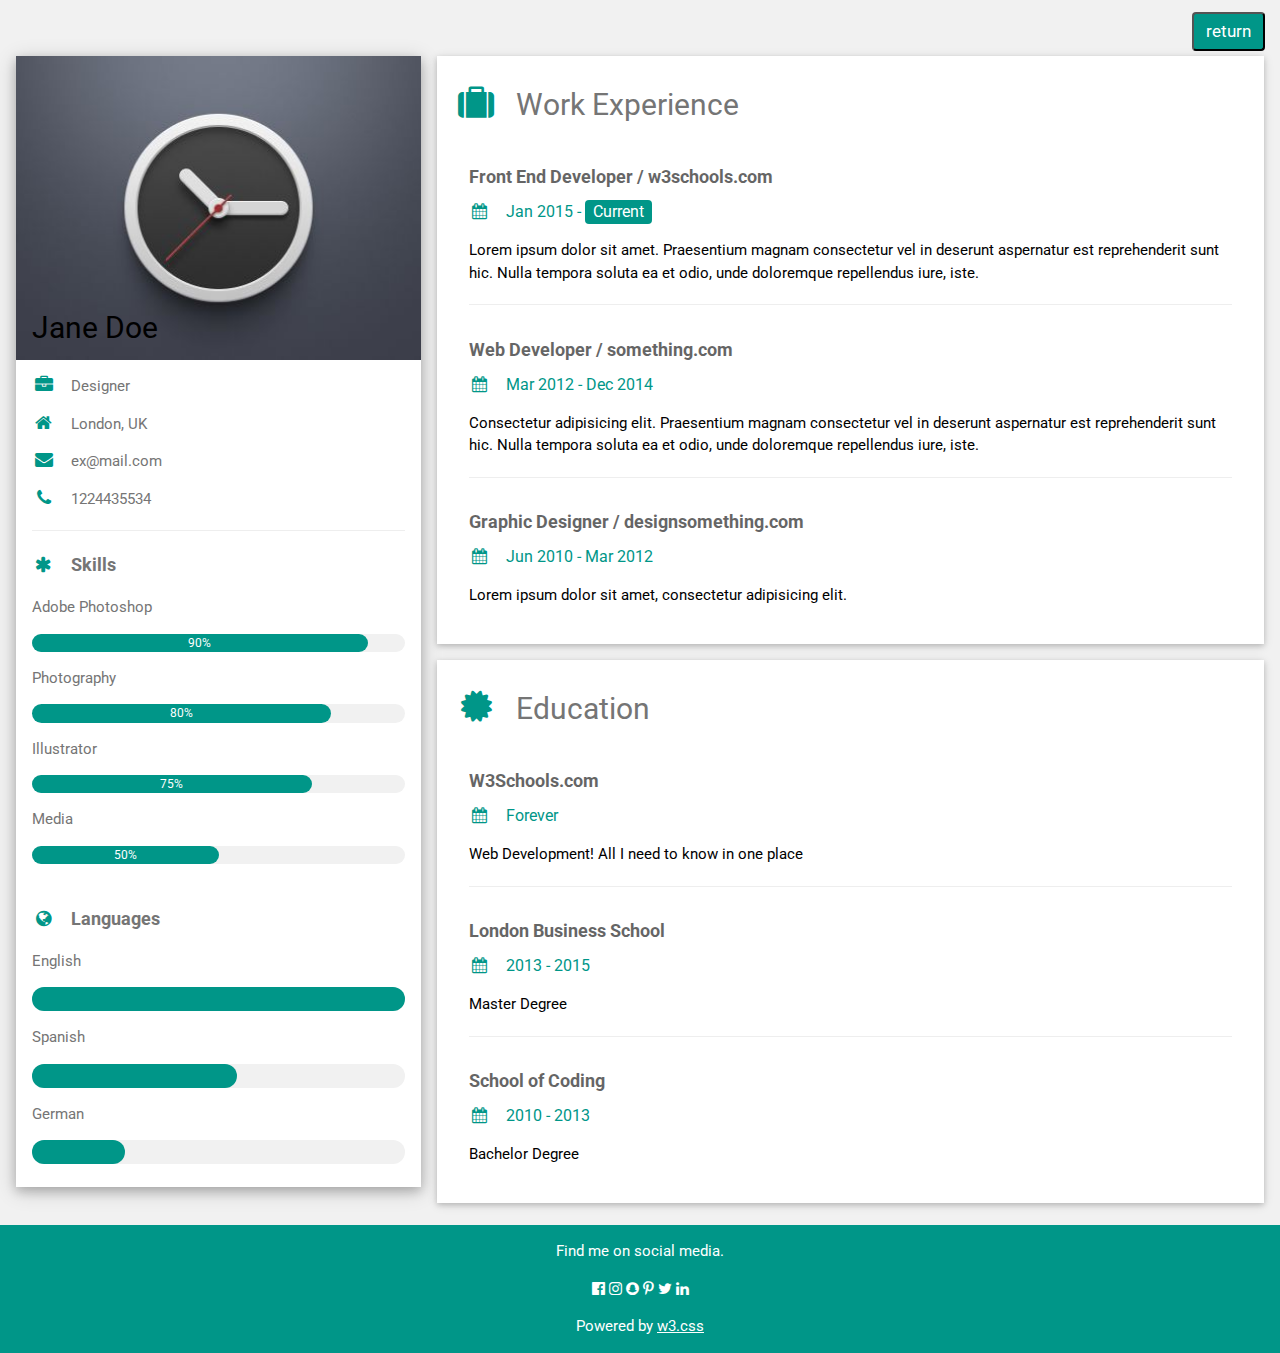
<file: resume.html>
<!DOCTYPE html>
<html>
<title>W3.CSS Template</title>
<meta charset="UTF-8">
<meta name="viewport" content="width=device-width, initial-scale=1">
<link rel="stylesheet" href="resume.css">
<link rel='stylesheet' href='https://fonts.googleapis.com/css?family=Roboto'>
<link rel="stylesheet" href="https://cdnjs.cloudflare.com/ajax/libs/font-awesome/4.7.0/css/font-awesome.min.css">
<style>
html,body,h1,h2,h3,h4,h5,h6 {font-family: "Roboto", sans-serif}
    .returnHolder{
        margin: 5px 15px;
        position: relative;
        display: block;
        height: 35px;
    }
    .return{
    background-color: #009688!important;  
     position: relative;
    border-radius: 4px;
    position: absolute;
    right: 0px;
    bottom: 0px;
    padding: 5px 12px;
    font-size: 17px;
     
    }
    .return a{
        color: white;
        font-family: "Roboto", sans-serif;
        text-decoration: none;
        
    }
</style>
<body class="w3-light-grey">

<!-- Page Container -->
<div class="w3-content w3-margin-top" style="max-width:1400px;">

<div class="returnHolder">
<button class="return" ><a href="index.html">return</a></button>
</div>
  <!-- The Grid -->
  <div class="w3-row-padding">
  
    <!-- Left Column -->
    <div class="w3-third">
    
      <div class="w3-white w3-text-grey w3-card-4">
        <div class="w3-display-container">
          <img src="images/projects/podo.jpg" style="width:100%" alt="Avatar">
          <div class="w3-display-bottomleft w3-container w3-text-black">
            <h2>Jane Doe</h2>
          </div>
        </div>
        <div class="w3-container">
          <p><i class="fa fa-briefcase fa-fw w3-margin-right w3-large w3-text-teal"></i>Designer</p>
          <p><i class="fa fa-home fa-fw w3-margin-right w3-large w3-text-teal"></i>London, UK</p>
          <p><i class="fa fa-envelope fa-fw w3-margin-right w3-large w3-text-teal"></i>ex@mail.com</p>
          <p><i class="fa fa-phone fa-fw w3-margin-right w3-large w3-text-teal"></i>1224435534</p>
          <hr>

          <p class="w3-large"><b><i class="fa fa-asterisk fa-fw w3-margin-right w3-text-teal"></i>Skills</b></p>
          <p>Adobe Photoshop</p>
          <div class="w3-light-grey w3-round-xlarge w3-small">
            <div class="w3-container w3-center w3-round-xlarge w3-teal" style="width:90%">90%</div>
          </div>
          <p>Photography</p>
          <div class="w3-light-grey w3-round-xlarge w3-small">
            <div class="w3-container w3-center w3-round-xlarge w3-teal" style="width:80%">
              <div class="w3-center w3-text-white">80%</div>
            </div>
          </div>
          <p>Illustrator</p>
          <div class="w3-light-grey w3-round-xlarge w3-small">
            <div class="w3-container w3-center w3-round-xlarge w3-teal" style="width:75%">75%</div>
          </div>
          <p>Media</p>
          <div class="w3-light-grey w3-round-xlarge w3-small">
            <div class="w3-container w3-center w3-round-xlarge w3-teal" style="width:50%">50%</div>
          </div>
          <br>

          <p class="w3-large w3-text-theme"><b><i class="fa fa-globe fa-fw w3-margin-right w3-text-teal"></i>Languages</b></p>
          <p>English</p>
          <div class="w3-light-grey w3-round-xlarge">
            <div class="w3-round-xlarge w3-teal" style="height:24px;width:100%"></div>
          </div>
          <p>Spanish</p>
          <div class="w3-light-grey w3-round-xlarge">
            <div class="w3-round-xlarge w3-teal" style="height:24px;width:55%"></div>
          </div>
          <p>German</p>
          <div class="w3-light-grey w3-round-xlarge">
            <div class="w3-round-xlarge w3-teal" style="height:24px;width:25%"></div>
          </div>
          <br>
        </div>
      </div><br>

    <!-- End Left Column -->
    </div>

    <!-- Right Column -->
    <div class="w3-twothird">
    
      <div class="w3-container w3-card w3-white w3-margin-bottom">
        <h2 class="w3-text-grey w3-padding-16"><i class="fa fa-suitcase fa-fw w3-margin-right w3-xxlarge w3-text-teal"></i>Work Experience</h2>
        <div class="w3-container">
          <h5 class="w3-opacity"><b>Front End Developer / w3schools.com</b></h5>
          <h6 class="w3-text-teal"><i class="fa fa-calendar fa-fw w3-margin-right"></i>Jan 2015 - <span class="w3-tag w3-teal w3-round">Current</span></h6>
          <p>Lorem ipsum dolor sit amet. Praesentium magnam consectetur vel in deserunt aspernatur est reprehenderit sunt hic. Nulla tempora soluta ea et odio, unde doloremque repellendus iure, iste.</p>
          <hr>
        </div>
        <div class="w3-container">
          <h5 class="w3-opacity"><b>Web Developer / something.com</b></h5>
          <h6 class="w3-text-teal"><i class="fa fa-calendar fa-fw w3-margin-right"></i>Mar 2012 - Dec 2014</h6>
          <p>Consectetur adipisicing elit. Praesentium magnam consectetur vel in deserunt aspernatur est reprehenderit sunt hic. Nulla tempora soluta ea et odio, unde doloremque repellendus iure, iste.</p>
          <hr>
        </div>
        <div class="w3-container">
          <h5 class="w3-opacity"><b>Graphic Designer / designsomething.com</b></h5>
          <h6 class="w3-text-teal"><i class="fa fa-calendar fa-fw w3-margin-right"></i>Jun 2010 - Mar 2012</h6>
          <p>Lorem ipsum dolor sit amet, consectetur adipisicing elit. </p><br>
        </div>
      </div>

      <div class="w3-container w3-card w3-white">
        <h2 class="w3-text-grey w3-padding-16"><i class="fa fa-certificate fa-fw w3-margin-right w3-xxlarge w3-text-teal"></i>Education</h2>
        <div class="w3-container">
          <h5 class="w3-opacity"><b>W3Schools.com</b></h5>
          <h6 class="w3-text-teal"><i class="fa fa-calendar fa-fw w3-margin-right"></i>Forever</h6>
          <p>Web Development! All I need to know in one place</p>
          <hr>
        </div>
        <div class="w3-container">
          <h5 class="w3-opacity"><b>London Business School</b></h5>
          <h6 class="w3-text-teal"><i class="fa fa-calendar fa-fw w3-margin-right"></i>2013 - 2015</h6>
          <p>Master Degree</p>
          <hr>
        </div>
        <div class="w3-container">
          <h5 class="w3-opacity"><b>School of Coding</b></h5>
          <h6 class="w3-text-teal"><i class="fa fa-calendar fa-fw w3-margin-right"></i>2010 - 2013</h6>
          <p>Bachelor Degree</p><br>
        </div>
      </div>

    <!-- End Right Column -->
    </div>
    
  <!-- End Grid -->
  </div>
  
  <!-- End Page Container -->
</div>

<footer class="w3-container w3-teal w3-center w3-margin-top">
  <p>Find me on social media.</p>
  <i class="fa fa-facebook-official w3-hover-opacity"></i>
  <i class="fa fa-instagram w3-hover-opacity"></i>
  <i class="fa fa-snapchat w3-hover-opacity"></i>
  <i class="fa fa-pinterest-p w3-hover-opacity"></i>
  <i class="fa fa-twitter w3-hover-opacity"></i>
  <i class="fa fa-linkedin w3-hover-opacity"></i>
  <p>Powered by <a href="https://www.w3schools.com/w3css/default.asp" target="_blank">w3.css</a></p>
</footer>

</body>
</html>
</file>
<file: resume.css>
/* W3.CSS 4.10 February 2018 by Jan Egil and Borge Refsnes */
html{box-sizing:border-box}*,*:before,*:after{box-sizing:inherit}
/* Extract from normalize.css by Nicolas Gallagher and Jonathan Neal git.io/normalize */
html{-ms-text-size-adjust:100%;-webkit-text-size-adjust:100%}body{margin:0}
article,aside,details,figcaption,figure,footer,header,main,menu,nav,section,summary{display:block}
audio,canvas,progress,video{display:inline-block}progress{vertical-align:baseline}
audio:not([controls]){display:none;height:0}[hidden],template{display:none}
a{background-color:transparent;-webkit-text-decoration-skip:objects}
a:active,a:hover{outline-width:0}abbr[title]{border-bottom:none;text-decoration:underline;text-decoration:underline dotted}
dfn{font-style:italic}mark{background:#ff0;color:#000}
small{font-size:80%}sub,sup{font-size:75%;line-height:0;position:relative;vertical-align:baseline}
sub{bottom:-0.25em}sup{top:-0.5em}figure{margin:1em 40px}img{border-style:none}svg:not(:root){overflow:hidden}
code,kbd,pre,samp{font-family:monospace,monospace;font-size:1em}hr{box-sizing:content-box;height:0;overflow:visible}
button,input,select,textarea{font:inherit;margin:0}optgroup{font-weight:bold}
button,input{overflow:visible}button,select{text-transform:none}
button,html [type=button],[type=reset],[type=submit]{-webkit-appearance:button}
button::-moz-focus-inner, [type=button]::-moz-focus-inner, [type=reset]::-moz-focus-inner, [type=submit]::-moz-focus-inner{border-style:none;padding:0}
button:-moz-focusring, [type=button]:-moz-focusring, [type=reset]:-moz-focusring, [type=submit]:-moz-focusring{outline:1px dotted ButtonText}
fieldset{border:1px solid #c0c0c0;margin:0 2px;padding:.35em .625em .75em}
legend{color:inherit;display:table;max-width:100%;padding:0;white-space:normal}textarea{overflow:auto}
[type=checkbox],[type=radio]{padding:0}
[type=number]::-webkit-inner-spin-button,[type=number]::-webkit-outer-spin-button{height:auto}
[type=search]{-webkit-appearance:textfield;outline-offset:-2px}
[type=search]::-webkit-search-cancel-button,[type=search]::-webkit-search-decoration{-webkit-appearance:none}
::-webkit-input-placeholder{color:inherit;opacity:0.54}
::-webkit-file-upload-button{-webkit-appearance:button;font:inherit}
/* End extract */
html,body{font-family:Verdana,sans-serif;font-size:15px;line-height:1.5}html{overflow-x:hidden}
h1{font-size:36px}h2{font-size:30px}h3{font-size:24px}h4{font-size:20px}h5{font-size:18px}h6{font-size:16px}.w3-serif{font-family:serif}
h1,h2,h3,h4,h5,h6{font-family:"Segoe UI",Arial,sans-serif;font-weight:400;margin:10px 0}.w3-wide{letter-spacing:4px}
hr{border:0;border-top:1px solid #eee;margin:20px 0}
.w3-image{max-width:100%;height:auto}img{vertical-align:middle}a{color:inherit}
.w3-table,.w3-table-all{border-collapse:collapse;border-spacing:0;width:100%;display:table}.w3-table-all{border:1px solid #ccc}
.w3-bordered tr,.w3-table-all tr{border-bottom:1px solid #ddd}.w3-striped tbody tr:nth-child(even){background-color:#f1f1f1}
.w3-table-all tr:nth-child(odd){background-color:#fff}.w3-table-all tr:nth-child(even){background-color:#f1f1f1}
.w3-hoverable tbody tr:hover,.w3-ul.w3-hoverable li:hover{background-color:#ccc}.w3-centered tr th,.w3-centered tr td{text-align:center}
.w3-table td,.w3-table th,.w3-table-all td,.w3-table-all th{padding:8px 8px;display:table-cell;text-align:left;vertical-align:top}
.w3-table th:first-child,.w3-table td:first-child,.w3-table-all th:first-child,.w3-table-all td:first-child{padding-left:16px}
.w3-btn,.w3-button{border:none;display:inline-block;padding:8px 16px;vertical-align:middle;overflow:hidden;text-decoration:none;color:inherit;background-color:inherit;text-align:center;cursor:pointer;white-space:nowrap}
.w3-btn:hover{box-shadow:0 8px 16px 0 rgba(0,0,0,0.2),0 6px 20px 0 rgba(0,0,0,0.19)}
.w3-btn,.w3-button{-webkit-touch-callout:none;-webkit-user-select:none;-khtml-user-select:none;-moz-user-select:none;-ms-user-select:none;user-select:none}   
.w3-disabled,.w3-btn:disabled,.w3-button:disabled{cursor:not-allowed;opacity:0.3}.w3-disabled *,:disabled *{pointer-events:none}
.w3-btn.w3-disabled:hover,.w3-btn:disabled:hover{box-shadow:none}
.w3-badge,.w3-tag{background-color:#000;color:#fff;display:inline-block;padding-left:8px;padding-right:8px;text-align:center}.w3-badge{border-radius:50%}
.w3-ul{list-style-type:none;padding:0;margin:0}.w3-ul li{padding:8px 16px;border-bottom:1px solid #ddd}.w3-ul li:last-child{border-bottom:none}
.w3-tooltip,.w3-display-container{position:relative}.w3-tooltip .w3-text{display:none}.w3-tooltip:hover .w3-text{display:inline-block}
.w3-ripple:active{opacity:0.5}.w3-ripple{transition:opacity 0s}
.w3-input{padding:8px;display:block;border:none;border-bottom:1px solid #ccc;width:100%}
.w3-select{padding:9px 0;width:100%;border:none;border-bottom:1px solid #ccc}
.w3-dropdown-click,.w3-dropdown-hover{position:relative;display:inline-block;cursor:pointer}
.w3-dropdown-hover:hover .w3-dropdown-content{display:block}
.w3-dropdown-hover:first-child,.w3-dropdown-click:hover{background-color:#ccc;color:#000}
.w3-dropdown-hover:hover > .w3-button:first-child,.w3-dropdown-click:hover > .w3-button:first-child{background-color:#ccc;color:#000}
.w3-dropdown-content{cursor:auto;color:#000;background-color:#fff;display:none;position:absolute;min-width:160px;margin:0;padding:0;z-index:1}
.w3-check,.w3-radio{width:24px;height:24px;position:relative;top:6px}
.w3-sidebar{height:100%;width:200px;background-color:#fff;position:fixed!important;z-index:1;overflow:auto}
.w3-bar-block .w3-dropdown-hover,.w3-bar-block .w3-dropdown-click{width:100%}
.w3-bar-block .w3-dropdown-hover .w3-dropdown-content,.w3-bar-block .w3-dropdown-click .w3-dropdown-content{min-width:100%}
.w3-bar-block .w3-dropdown-hover .w3-button,.w3-bar-block .w3-dropdown-click .w3-button{width:100%;text-align:left;padding:8px 16px}
.w3-main,#main{transition:margin-left .4s}
.w3-modal{z-index:3;display:none;padding-top:100px;position:fixed;left:0;top:0;width:100%;height:100%;overflow:auto;background-color:rgb(0,0,0);background-color:rgba(0,0,0,0.4)}
.w3-modal-content{margin:auto;background-color:#fff;position:relative;padding:0;outline:0;width:600px}
.w3-bar{width:100%;overflow:hidden}.w3-center .w3-bar{display:inline-block;width:auto}
.w3-bar .w3-bar-item{padding:8px 16px;float:left;width:auto;border:none;display:block;outline:0}
.w3-bar .w3-dropdown-hover,.w3-bar .w3-dropdown-click{position:static;float:left}
.w3-bar .w3-button{white-space:normal}
.w3-bar-block .w3-bar-item{width:100%;display:block;padding:8px 16px;text-align:left;border:none;white-space:normal;float:none;outline:0}
.w3-bar-block.w3-center .w3-bar-item{text-align:center}.w3-block{display:block;width:100%}
.w3-responsive{display:block;overflow-x:auto}
.w3-container:after,.w3-container:before,.w3-panel:after,.w3-panel:before,.w3-row:after,.w3-row:before,.w3-row-padding:after,.w3-row-padding:before,
.w3-cell-row:before,.w3-cell-row:after,.w3-clear:after,.w3-clear:before,.w3-bar:before,.w3-bar:after{content:"";display:table;clear:both}
.w3-col,.w3-half,.w3-third,.w3-twothird,.w3-threequarter,.w3-quarter{float:left;width:100%}
.w3-col.s1{width:8.33333%}.w3-col.s2{width:16.66666%}.w3-col.s3{width:24.99999%}.w3-col.s4{width:33.33333%}
.w3-col.s5{width:41.66666%}.w3-col.s6{width:49.99999%}.w3-col.s7{width:58.33333%}.w3-col.s8{width:66.66666%}
.w3-col.s9{width:74.99999%}.w3-col.s10{width:83.33333%}.w3-col.s11{width:91.66666%}.w3-col.s12{width:99.99999%}
@media (min-width:601px){.w3-col.m1{width:8.33333%}.w3-col.m2{width:16.66666%}.w3-col.m3,.w3-quarter{width:24.99999%}.w3-col.m4,.w3-third{width:33.33333%}
.w3-col.m5{width:41.66666%}.w3-col.m6,.w3-half{width:49.99999%}.w3-col.m7{width:58.33333%}.w3-col.m8,.w3-twothird{width:66.66666%}
.w3-col.m9,.w3-threequarter{width:74.99999%}.w3-col.m10{width:83.33333%}.w3-col.m11{width:91.66666%}.w3-col.m12{width:99.99999%}}
@media (min-width:993px){.w3-col.l1{width:8.33333%}.w3-col.l2{width:16.66666%}.w3-col.l3{width:24.99999%}.w3-col.l4{width:33.33333%}
.w3-col.l5{width:41.66666%}.w3-col.l6{width:49.99999%}.w3-col.l7{width:58.33333%}.w3-col.l8{width:66.66666%}
.w3-col.l9{width:74.99999%}.w3-col.l10{width:83.33333%}.w3-col.l11{width:91.66666%}.w3-col.l12{width:99.99999%}}
.w3-content{max-width:980px;margin:auto}.w3-rest{overflow:hidden}
.w3-cell-row{display:table;width:100%}.w3-cell{display:table-cell}
.w3-cell-top{vertical-align:top}.w3-cell-middle{vertical-align:middle}.w3-cell-bottom{vertical-align:bottom}
.w3-hide{display:none!important}.w3-show-block,.w3-show{display:block!important}.w3-show-inline-block{display:inline-block!important}
@media (max-width:600px){.w3-modal-content{margin:0 10px;width:auto!important}.w3-modal{padding-top:30px}
.w3-dropdown-hover.w3-mobile .w3-dropdown-content,.w3-dropdown-click.w3-mobile .w3-dropdown-content{position:relative}	
.w3-hide-small{display:none!important}.w3-mobile{display:block;width:100%!important}.w3-bar-item.w3-mobile,.w3-dropdown-hover.w3-mobile,.w3-dropdown-click.w3-mobile{text-align:center}
.w3-dropdown-hover.w3-mobile,.w3-dropdown-hover.w3-mobile .w3-btn,.w3-dropdown-hover.w3-mobile .w3-button,.w3-dropdown-click.w3-mobile,.w3-dropdown-click.w3-mobile .w3-btn,.w3-dropdown-click.w3-mobile .w3-button{width:100%}}
@media (max-width:768px){.w3-modal-content{width:500px}.w3-modal{padding-top:50px}}
@media (min-width:993px){.w3-modal-content{width:900px}.w3-hide-large{display:none!important}.w3-sidebar.w3-collapse{display:block!important}}
@media (max-width:992px) and (min-width:601px){.w3-hide-medium{display:none!important}}
@media (max-width:992px){.w3-sidebar.w3-collapse{display:none}.w3-main{margin-left:0!important;margin-right:0!important}}
.w3-top,.w3-bottom{position:fixed;width:100%;z-index:1}.w3-top{top:0}.w3-bottom{bottom:0}
.w3-overlay{position:fixed;display:none;width:100%;height:100%;top:0;left:0;right:0;bottom:0;background-color:rgba(0,0,0,0.5);z-index:2}
.w3-display-topleft{position:absolute;left:0;top:0}.w3-display-topright{position:absolute;right:0;top:0}
.w3-display-bottomleft{position:absolute;left:0;bottom:0}.w3-display-bottomright{position:absolute;right:0;bottom:0}
.w3-display-middle{position:absolute;top:50%;left:50%;transform:translate(-50%,-50%);-ms-transform:translate(-50%,-50%)}
.w3-display-left{position:absolute;top:50%;left:0%;transform:translate(0%,-50%);-ms-transform:translate(-0%,-50%)}
.w3-display-right{position:absolute;top:50%;right:0%;transform:translate(0%,-50%);-ms-transform:translate(0%,-50%)}
.w3-display-topmiddle{position:absolute;left:50%;top:0;transform:translate(-50%,0%);-ms-transform:translate(-50%,0%)}
.w3-display-bottommiddle{position:absolute;left:50%;bottom:0;transform:translate(-50%,0%);-ms-transform:translate(-50%,0%)}
.w3-display-container:hover .w3-display-hover{display:block}.w3-display-container:hover span.w3-display-hover{display:inline-block}.w3-display-hover{display:none}
.w3-display-position{position:absolute}
.w3-circle{border-radius:50%}
.w3-round-small{border-radius:2px}.w3-round,.w3-round-medium{border-radius:4px}.w3-round-large{border-radius:8px}.w3-round-xlarge{border-radius:16px}.w3-round-xxlarge{border-radius:32px}
.w3-row-padding,.w3-row-padding>.w3-half,.w3-row-padding>.w3-third,.w3-row-padding>.w3-twothird,.w3-row-padding>.w3-threequarter,.w3-row-padding>.w3-quarter,.w3-row-padding>.w3-col{padding:0 8px}
.w3-container,.w3-panel{padding:0.01em 16px}.w3-panel{margin-top:16px;margin-bottom:16px}
.w3-code,.w3-codespan{font-family:Consolas,"courier new";font-size:16px}
.w3-code{width:auto;background-color:#fff;padding:8px 12px;border-left:4px solid #4CAF50;word-wrap:break-word}
.w3-codespan{color:crimson;background-color:#f1f1f1;padding-left:4px;padding-right:4px;font-size:110%}
.w3-card,.w3-card-2{box-shadow:0 2px 5px 0 rgba(0,0,0,0.16),0 2px 10px 0 rgba(0,0,0,0.12)}
.w3-card-4,.w3-hover-shadow:hover{box-shadow:0 4px 10px 0 rgba(0,0,0,0.2),0 4px 20px 0 rgba(0,0,0,0.19)}
.w3-spin{animation:w3-spin 2s infinite linear}@keyframes w3-spin{0%{transform:rotate(0deg)}100%{transform:rotate(359deg)}}
.w3-animate-fading{animation:fading 10s infinite}@keyframes fading{0%{opacity:0}50%{opacity:1}100%{opacity:0}}
.w3-animate-opacity{animation:opac 0.8s}@keyframes opac{from{opacity:0} to{opacity:1}}
.w3-animate-top{position:relative;animation:animatetop 0.4s}@keyframes animatetop{from{top:-300px;opacity:0} to{top:0;opacity:1}}
.w3-animate-left{position:relative;animation:animateleft 0.4s}@keyframes animateleft{from{left:-300px;opacity:0} to{left:0;opacity:1}}
.w3-animate-right{position:relative;animation:animateright 0.4s}@keyframes animateright{from{right:-300px;opacity:0} to{right:0;opacity:1}}
.w3-animate-bottom{position:relative;animation:animatebottom 0.4s}@keyframes animatebottom{from{bottom:-300px;opacity:0} to{bottom:0;opacity:1}}
.w3-animate-zoom {animation:animatezoom 0.6s}@keyframes animatezoom{from{transform:scale(0)} to{transform:scale(1)}}
.w3-animate-input{transition:width 0.4s ease-in-out}.w3-animate-input:focus{width:100%!important}
.w3-opacity,.w3-hover-opacity:hover{opacity:0.60}.w3-opacity-off,.w3-hover-opacity-off:hover{opacity:1}
.w3-opacity-max{opacity:0.25}.w3-opacity-min{opacity:0.75}
.w3-greyscale-max,.w3-grayscale-max,.w3-hover-greyscale:hover,.w3-hover-grayscale:hover{filter:grayscale(100%)}
.w3-greyscale,.w3-grayscale{filter:grayscale(75%)}.w3-greyscale-min,.w3-grayscale-min{filter:grayscale(50%)}
.w3-sepia{filter:sepia(75%)}.w3-sepia-max,.w3-hover-sepia:hover{filter:sepia(100%)}.w3-sepia-min{filter:sepia(50%)}
.w3-tiny{font-size:10px!important}.w3-small{font-size:12px!important}.w3-medium{font-size:15px!important}.w3-large{font-size:18px!important}
.w3-xlarge{font-size:24px!important}.w3-xxlarge{font-size:36px!important}.w3-xxxlarge{font-size:48px!important}.w3-jumbo{font-size:64px!important}
.w3-left-align{text-align:left!important}.w3-right-align{text-align:right!important}.w3-justify{text-align:justify!important}.w3-center{text-align:center!important}
.w3-border-0{border:0!important}.w3-border{border:1px solid #ccc!important}
.w3-border-top{border-top:1px solid #ccc!important}.w3-border-bottom{border-bottom:1px solid #ccc!important}
.w3-border-left{border-left:1px solid #ccc!important}.w3-border-right{border-right:1px solid #ccc!important}
.w3-topbar{border-top:6px solid #ccc!important}.w3-bottombar{border-bottom:6px solid #ccc!important}
.w3-leftbar{border-left:6px solid #ccc!important}.w3-rightbar{border-right:6px solid #ccc!important}
.w3-section,.w3-code{margin-top:16px!important;margin-bottom:16px!important}
.w3-margin{margin:16px!important}.w3-margin-top{margin-top:16px!important}.w3-margin-bottom{margin-bottom:16px!important}
.w3-margin-left{margin-left:16px!important}.w3-margin-right{margin-right:16px!important}
.w3-padding-small{padding:4px 8px!important}.w3-padding{padding:8px 16px!important}.w3-padding-large{padding:12px 24px!important}
.w3-padding-16{padding-top:16px!important;padding-bottom:16px!important}.w3-padding-24{padding-top:24px!important;padding-bottom:24px!important}
.w3-padding-32{padding-top:32px!important;padding-bottom:32px!important}.w3-padding-48{padding-top:48px!important;padding-bottom:48px!important}
.w3-padding-64{padding-top:64px!important;padding-bottom:64px!important}
.w3-left{float:left!important}.w3-right{float:right!important}
.w3-button:hover{color:#000!important;background-color:#ccc!important}
.w3-transparent,.w3-hover-none:hover{background-color:transparent!important}
.w3-hover-none:hover{box-shadow:none!important}
/* Colors */
.w3-amber,.w3-hover-amber:hover{color:#000!important;background-color:#ffc107!important}
.w3-aqua,.w3-hover-aqua:hover{color:#000!important;background-color:#00ffff!important}
.w3-blue,.w3-hover-blue:hover{color:#fff!important;background-color:#2196F3!important}
.w3-light-blue,.w3-hover-light-blue:hover{color:#000!important;background-color:#87CEEB!important}
.w3-brown,.w3-hover-brown:hover{color:#fff!important;background-color:#795548!important}
.w3-cyan,.w3-hover-cyan:hover{color:#000!important;background-color:#00bcd4!important}
.w3-blue-grey,.w3-hover-blue-grey:hover,.w3-blue-gray,.w3-hover-blue-gray:hover{color:#fff!important;background-color:#607d8b!important}
.w3-green,.w3-hover-green:hover{color:#fff!important;background-color:#4CAF50!important}
.w3-light-green,.w3-hover-light-green:hover{color:#000!important;background-color:#8bc34a!important}
.w3-indigo,.w3-hover-indigo:hover{color:#fff!important;background-color:#3f51b5!important}
.w3-khaki,.w3-hover-khaki:hover{color:#000!important;background-color:#f0e68c!important}
.w3-lime,.w3-hover-lime:hover{color:#000!important;background-color:#cddc39!important}
.w3-orange,.w3-hover-orange:hover{color:#000!important;background-color:#ff9800!important}
.w3-deep-orange,.w3-hover-deep-orange:hover{color:#fff!important;background-color:#ff5722!important}
.w3-pink,.w3-hover-pink:hover{color:#fff!important;background-color:#e91e63!important}
.w3-purple,.w3-hover-purple:hover{color:#fff!important;background-color:#9c27b0!important}
.w3-deep-purple,.w3-hover-deep-purple:hover{color:#fff!important;background-color:#673ab7!important}
.w3-red,.w3-hover-red:hover{color:#fff!important;background-color:#f44336!important}
.w3-sand,.w3-hover-sand:hover{color:#000!important;background-color:#fdf5e6!important}
.w3-teal,.w3-hover-teal:hover{color:#fff!important;background-color:#009688!important}
.w3-yellow,.w3-hover-yellow:hover{color:#000!important;background-color:#ffeb3b!important}
.w3-white,.w3-hover-white:hover{color:#000!important;background-color:#fff!important}
.w3-black,.w3-hover-black:hover{color:#fff!important;background-color:#000!important}
.w3-grey,.w3-hover-grey:hover,.w3-gray,.w3-hover-gray:hover{color:#000!important;background-color:#9e9e9e!important}
.w3-light-grey,.w3-hover-light-grey:hover,.w3-light-gray,.w3-hover-light-gray:hover{color:#000!important;background-color:#f1f1f1!important}
.w3-dark-grey,.w3-hover-dark-grey:hover,.w3-dark-gray,.w3-hover-dark-gray:hover{color:#fff!important;background-color:#616161!important}
.w3-pale-red,.w3-hover-pale-red:hover{color:#000!important;background-color:#ffdddd!important}
.w3-pale-green,.w3-hover-pale-green:hover{color:#000!important;background-color:#ddffdd!important}
.w3-pale-yellow,.w3-hover-pale-yellow:hover{color:#000!important;background-color:#ffffcc!important}
.w3-pale-blue,.w3-hover-pale-blue:hover{color:#000!important;background-color:#ddffff!important}
.w3-text-amber,.w3-hover-text-amber:hover{color:#ffc107!important}
.w3-text-aqua,.w3-hover-text-aqua:hover{color:#00ffff!important}
.w3-text-blue,.w3-hover-text-blue:hover{color:#2196F3!important}
.w3-text-light-blue,.w3-hover-text-light-blue:hover{color:#87CEEB!important}
.w3-text-brown,.w3-hover-text-brown:hover{color:#795548!important}
.w3-text-cyan,.w3-hover-text-cyan:hover{color:#00bcd4!important}
.w3-text-blue-grey,.w3-hover-text-blue-grey:hover,.w3-text-blue-gray,.w3-hover-text-blue-gray:hover{color:#607d8b!important}
.w3-text-green,.w3-hover-text-green:hover{color:#4CAF50!important}
.w3-text-light-green,.w3-hover-text-light-green:hover{color:#8bc34a!important}
.w3-text-indigo,.w3-hover-text-indigo:hover{color:#3f51b5!important}
.w3-text-khaki,.w3-hover-text-khaki:hover{color:#b4aa50!important}
.w3-text-lime,.w3-hover-text-lime:hover{color:#cddc39!important}
.w3-text-orange,.w3-hover-text-orange:hover{color:#ff9800!important}
.w3-text-deep-orange,.w3-hover-text-deep-orange:hover{color:#ff5722!important}
.w3-text-pink,.w3-hover-text-pink:hover{color:#e91e63!important}
.w3-text-purple,.w3-hover-text-purple:hover{color:#9c27b0!important}
.w3-text-deep-purple,.w3-hover-text-deep-purple:hover{color:#673ab7!important}
.w3-text-red,.w3-hover-text-red:hover{color:#f44336!important}
.w3-text-sand,.w3-hover-text-sand:hover{color:#fdf5e6!important}
.w3-text-teal,.w3-hover-text-teal:hover{color:#009688!important}
.w3-text-yellow,.w3-hover-text-yellow:hover{color:#d2be0e!important}
.w3-text-white,.w3-hover-text-white:hover{color:#fff!important}
.w3-text-black,.w3-hover-text-black:hover{color:#000!important}
.w3-text-grey,.w3-hover-text-grey:hover,.w3-text-gray,.w3-hover-text-gray:hover{color:#757575!important}
.w3-text-light-grey,.w3-hover-text-light-grey:hover,.w3-text-light-gray,.w3-hover-text-light-gray:hover{color:#f1f1f1!important}
.w3-text-dark-grey,.w3-hover-text-dark-grey:hover,.w3-text-dark-gray,.w3-hover-text-dark-gray:hover{color:#3a3a3a!important}
.w3-border-amber,.w3-hover-border-amber:hover{border-color:#ffc107!important}
.w3-border-aqua,.w3-hover-border-aqua:hover{border-color:#00ffff!important}
.w3-border-blue,.w3-hover-border-blue:hover{border-color:#2196F3!important}
.w3-border-light-blue,.w3-hover-border-light-blue:hover{border-color:#87CEEB!important}
.w3-border-brown,.w3-hover-border-brown:hover{border-color:#795548!important}
.w3-border-cyan,.w3-hover-border-cyan:hover{border-color:#00bcd4!important}
.w3-border-blue-grey,.w3-hover-border-blue-grey:hover,.w3-border-blue-gray,.w3-hover-border-blue-gray:hover{border-color:#607d8b!important}
.w3-border-green,.w3-hover-border-green:hover{border-color:#4CAF50!important}
.w3-border-light-green,.w3-hover-border-light-green:hover{border-color:#8bc34a!important}
.w3-border-indigo,.w3-hover-border-indigo:hover{border-color:#3f51b5!important}
.w3-border-khaki,.w3-hover-border-khaki:hover{border-color:#f0e68c!important}
.w3-border-lime,.w3-hover-border-lime:hover{border-color:#cddc39!important}
.w3-border-orange,.w3-hover-border-orange:hover{border-color:#ff9800!important}
.w3-border-deep-orange,.w3-hover-border-deep-orange:hover{border-color:#ff5722!important}
.w3-border-pink,.w3-hover-border-pink:hover{border-color:#e91e63!important}
.w3-border-purple,.w3-hover-border-purple:hover{border-color:#9c27b0!important}
.w3-border-deep-purple,.w3-hover-border-deep-purple:hover{border-color:#673ab7!important}
.w3-border-red,.w3-hover-border-red:hover{border-color:#f44336!important}
.w3-border-sand,.w3-hover-border-sand:hover{border-color:#fdf5e6!important}
.w3-border-teal,.w3-hover-border-teal:hover{border-color:#009688!important}
.w3-border-yellow,.w3-hover-border-yellow:hover{border-color:#ffeb3b!important}
.w3-border-white,.w3-hover-border-white:hover{border-color:#fff!important}
.w3-border-black,.w3-hover-border-black:hover{border-color:#000!important}
.w3-border-grey,.w3-hover-border-grey:hover,.w3-border-gray,.w3-hover-border-gray:hover{border-color:#9e9e9e!important}
.w3-border-light-grey,.w3-hover-border-light-grey:hover,.w3-border-light-gray,.w3-hover-border-light-gray:hover{border-color:#f1f1f1!important}
.w3-border-dark-grey,.w3-hover-border-dark-grey:hover,.w3-border-dark-gray,.w3-hover-border-dark-gray:hover{border-color:#616161!important}
.w3-border-pale-red,.w3-hover-border-pale-red:hover{border-color:#ffe7e7!important}.w3-border-pale-green,.w3-hover-border-pale-green:hover{border-color:#e7ffe7!important}
.w3-border-pale-yellow,.w3-hover-border-pale-yellow:hover{border-color:#ffffcc!important}.w3-border-pale-blue,.w3-hover-border-pale-blue:hover{border-color:#e7ffff!important}
</file>
